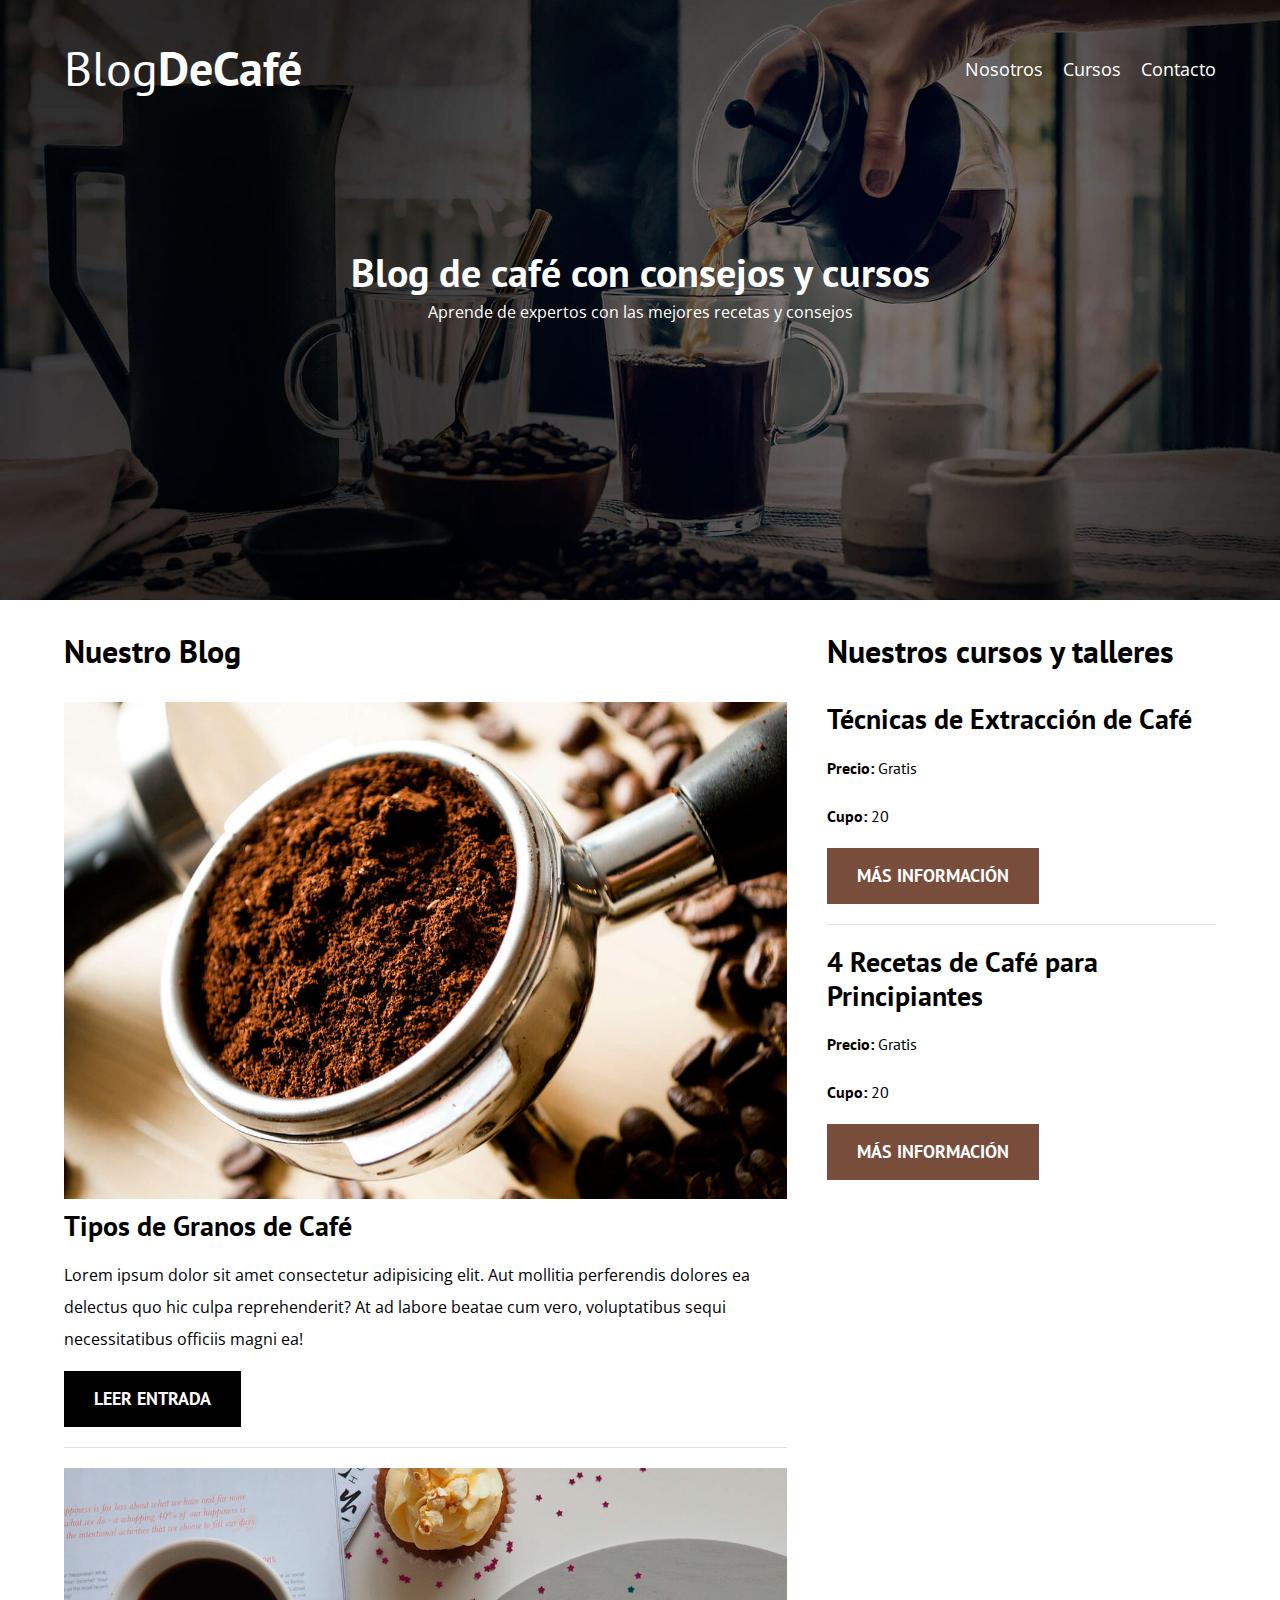
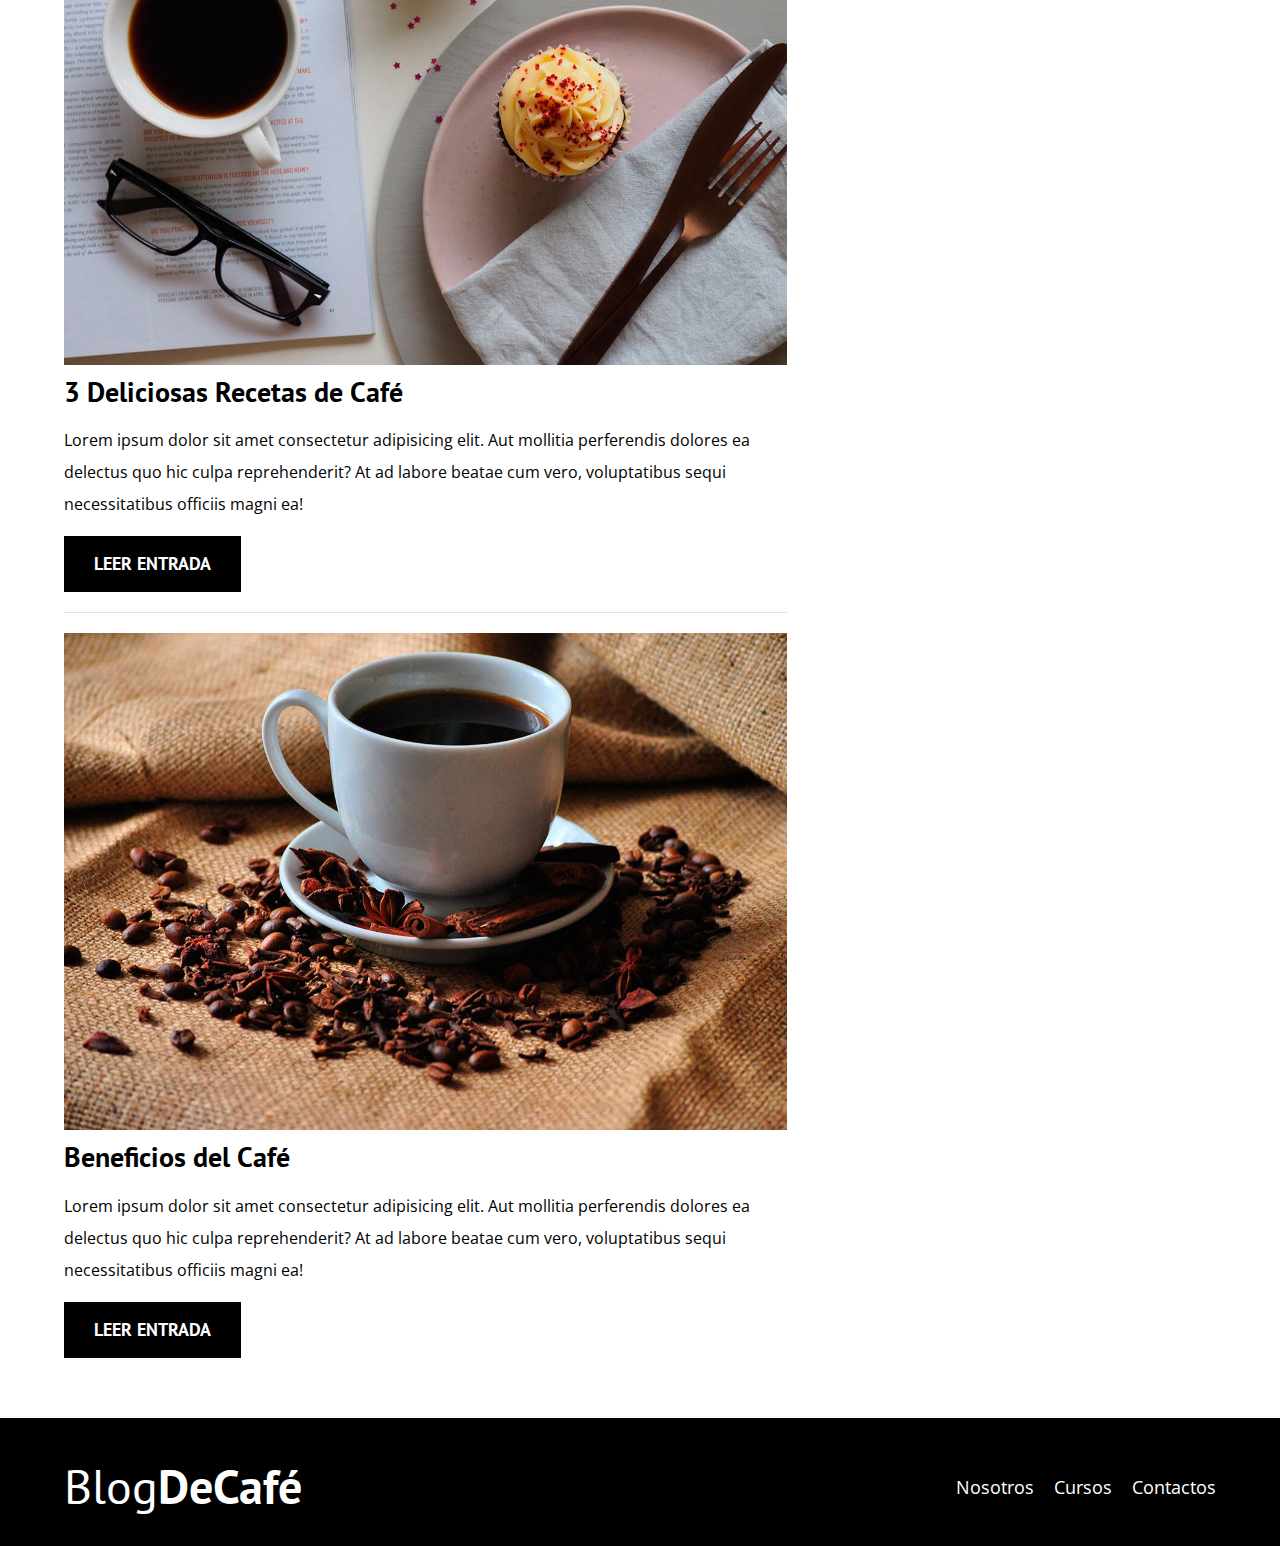
<file: index.html>
<!DOCTYPE html>
<html lang="en">

<head>
    <meta charset="UTF-8">
    <meta http-equiv="X-UA-Compatible" content="IE=edge">
    <meta name="viewport" content="width=device-width, initial-scale=1.0">
    <title>Blog de café</title>
    <link rel="stylesheet" href="css/normalize.css">
    <link rel="preconnect" href="https://fonts.gstatic.com">
    <link href="https://fonts.googleapis.com/css2?family=Open+Sans&family=PT+Sans:wght@400;700&display=swap"
        rel="stylesheet">
    <link rel="stylesheet" href="css/estilo.css">
</head>
<header class="header">
    <div class="contenedor">
        <div class="barra">
            <a href="index.html" class="logo">
                <h1 class="logo__nombre no-margin centrar-texto">Blog<span class="logo__bold">DeCafé</span></h1>
            </a>

            <nav class="navegacion">
                <a href="nosotros.html" class="navegacion__enlace">Nosotros</a>
                <a href="cursos.html" class="navegacion__enlace">Cursos</a>
                <a href="contacto.html" class="navegacion__enlace">Contacto</a>
            </nav>
        </div>

    </div>
    <div class="header__texto">
        <h2 class="no-margin">Blog de café con consejos y cursos</h2>
        <p class="no-margin">Aprende de expertos con las mejores recetas y consejos</p>
    </div>
</header>

<div class="contenedor contenido-principal">
    <main class="blog">
        <h3>Nuestro Blog</h3>

        <article class="entrada">
            <div class="entrada__imagen">
                <img src="img/blog1.jpg" alt="imagen blog">
            </div>
            <div class="entrada__contenido">
                <h4 class="no-margin">Tipos de Granos de Café</h4>
                <p>Lorem ipsum dolor sit amet consectetur adipisicing elit. Aut mollitia perferendis dolores ea delectus
                    quo hic culpa reprehenderit? At ad labore beatae cum vero, voluptatibus sequi necessitatibus
                    officiis magni ea!</p>
                <a href="entrada.html" class="boton boton--primario">Leer Entrada</a>
            </div>
        </article>

        <article class="entrada">
            <div class="entrada__imagen">
                <img src="img/blog2.jpg" alt="imagen blog">
            </div>
            <div class="entrada__contenido">
                <h4 class="no-margin">3 Deliciosas Recetas de Café</h4>
                <p>Lorem ipsum dolor sit amet consectetur adipisicing elit. Aut mollitia perferendis dolores ea delectus
                    quo hic culpa reprehenderit? At ad labore beatae cum vero, voluptatibus sequi necessitatibus
                    officiis magni ea!</p>
                <a href="entrada.html" class="boton boton--primario">Leer Entrada</a>
            </div>
        </article>

        <article class="entrada">
            <div class="entrada__imagen">
                <img src="img/blog3.jpg" alt="imagen blog">
            </div>
            <div class="entrada__contenido">
                <h4 class="no-margin">Beneficios del Café</h4>
                <p>Lorem ipsum dolor sit amet consectetur adipisicing elit. Aut mollitia perferendis dolores ea delectus
                    quo hic culpa reprehenderit? At ad labore beatae cum vero, voluptatibus sequi necessitatibus
                    officiis magni ea!</p>
                <a href="entrada.html" class="boton boton--primario">Leer Entrada</a>
            </div>
        </article>
    </main>
    <aside class="sidebar">
        <h3>Nuestros cursos y talleres</h3>

        <ul class="cursos no-padding">
            <li class="widget-curso">
                <h4 class="no-margin">Técnicas de Extracción de Café</h4>
                <p class="widget-curso__label"> Precio:
                    <span class="widget-curso__info">Gratis</span>
                </p>
                <p class="widget-curso__label"> Cupo:
                    <span class="widget-curso__info">20</span>
                </p>
                <a href="cursos.html" class="boton boton--secundario">Más información</a>
            </li>

            <li class="widget-curso">
                <h4 class="no-margin">4 Recetas de Café para Principiantes</h4>
                <p class="widget-curso__label"> Precio:
                    <span class="widget-curso__info">Gratis</span>
                </p>
                <p class="widget-curso__label"> Cupo:
                    <span class="widget-curso__info">20</span>
                </p>
                <a href="cursos.html" class="boton boton--secundario">Más información</a>
            </li>
        </ul>
    </aside>
</div>

<footer class="footer">
    <div class="contenedor">
        <div class="barra">
            <a href="index.html" class="logo">
                <h1 class="logo__nombre no-margin centrar-texto">Blog<span class="logo__bold">DeCafé</span></h1>
            </a>

            <nav class="navegacion">
                <a href="nosotros.html" class="navegacion__enlace">Nosotros</a>
                <a href="cursos.html" class="navegacion__enlace">Cursos</a>
                <a href="contacto.html" class="navegacion__enlace">Contactos</a>
            </nav>
        </div>
    </div>
</footer>

<body>

</body>

</html>
</file>
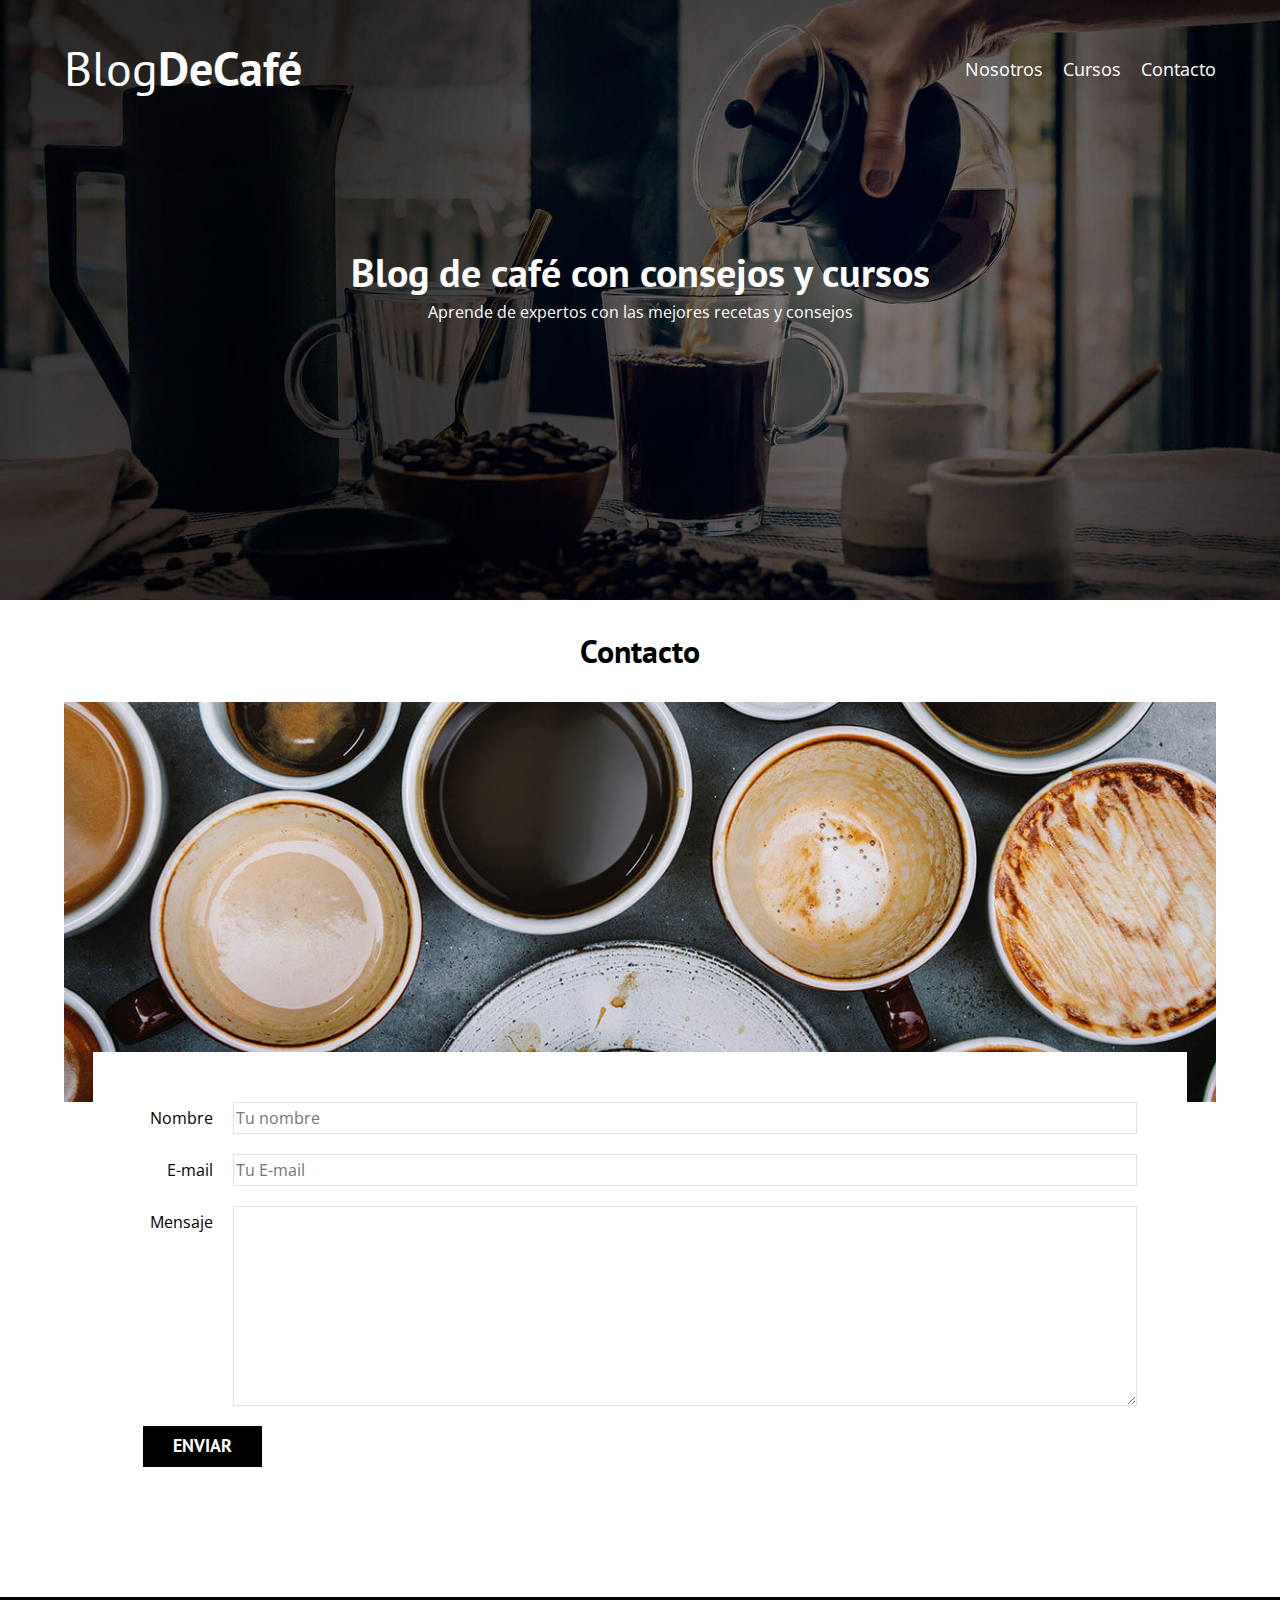
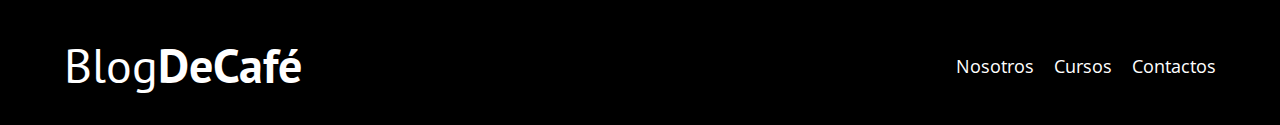
<file: contacto.html>
<!DOCTYPE html>
<html lang="en">

<head>
    <meta charset="UTF-8">
    <meta http-equiv="X-UA-Compatible" content="IE=edge">
    <meta name="viewport" content="width=device-width, initial-scale=1.0">
    <title>Blog de café</title>
    <link rel="stylesheet" href="css/normalize.css">
    <link rel="preconnect" href="https://fonts.gstatic.com">
    <link href="https://fonts.googleapis.com/css2?family=Open+Sans&family=PT+Sans:wght@400;700&display=swap"
        rel="stylesheet">
    <link rel="stylesheet" href="css/estilo.css">
</head>
<header class="header">
    <div class="contenedor">
        <div class="barra">
            <a href="index.html" class="logo">
                <h1 class="logo__nombre no-margin centrar-texto">Blog<span class="logo__bold">DeCafé</span></h1>
            </a>

            <nav class="navegacion">
                <a href="nosotros.html" class="navegacion__enlace">Nosotros</a>
                <a href="cursos.html" class="navegacion__enlace">Cursos</a>
                <a href="contacto.html" class="navegacion__enlace">Contacto</a>
            </nav>
        </div>

    </div>
    <div class="header__texto">
        <h2 class="no-margin">Blog de café con consejos y cursos</h2>
        <p class="no-margin">Aprende de expertos con las mejores recetas y consejos</p>
    </div>
</header>

<main class="contenedor">
    <h3 class="centrar-texto">Contacto</h3>
    <div class="contacto-bg"></div>
    <form class="formulario">
        <div class="campo">
            <label class="campo__label" for="nombre">Nombre</label>
            <input class="campo__field" type="text" id="nombre" placeholder="Tu nombre">
        </div>

        <div class="campo">
            <label class="campo__label" for="email">E-mail</label>
            <input class="campo__field" type="email" id="email" placeholder="Tu E-mail">
        </div>

        <div class="campo">
            <label class="campo__label" for="mensaje">Mensaje</label>
            <textarea class="campo__field campo__field--textarea" id="mensaje"></textarea>
        </div>

        <div class="campo">
            <input type="submit" value="Enviar" class="boton boton--primario">
        </div>
    </form>

</main>

<footer class="footer">
    <div class="contenedor">
        <div class="barra">
            <a href="index.html" class="logo">
                <h1 class="logo__nombre no-margin centrar-texto">Blog<span class="logo__bold">DeCafé</span></h1>
            </a>

            <nav class="navegacion">
                <a href="nosotros.html" class="navegacion__enlace">Nosotros</a>
                <a href="cursos.html" class="navegacion__enlace">Cursos</a>
                <a href="contacto.html" class="navegacion__enlace">Contactos</a>
            </nav>
        </div>
    </div>
</footer>

<body>

</body>

</html>
</file>
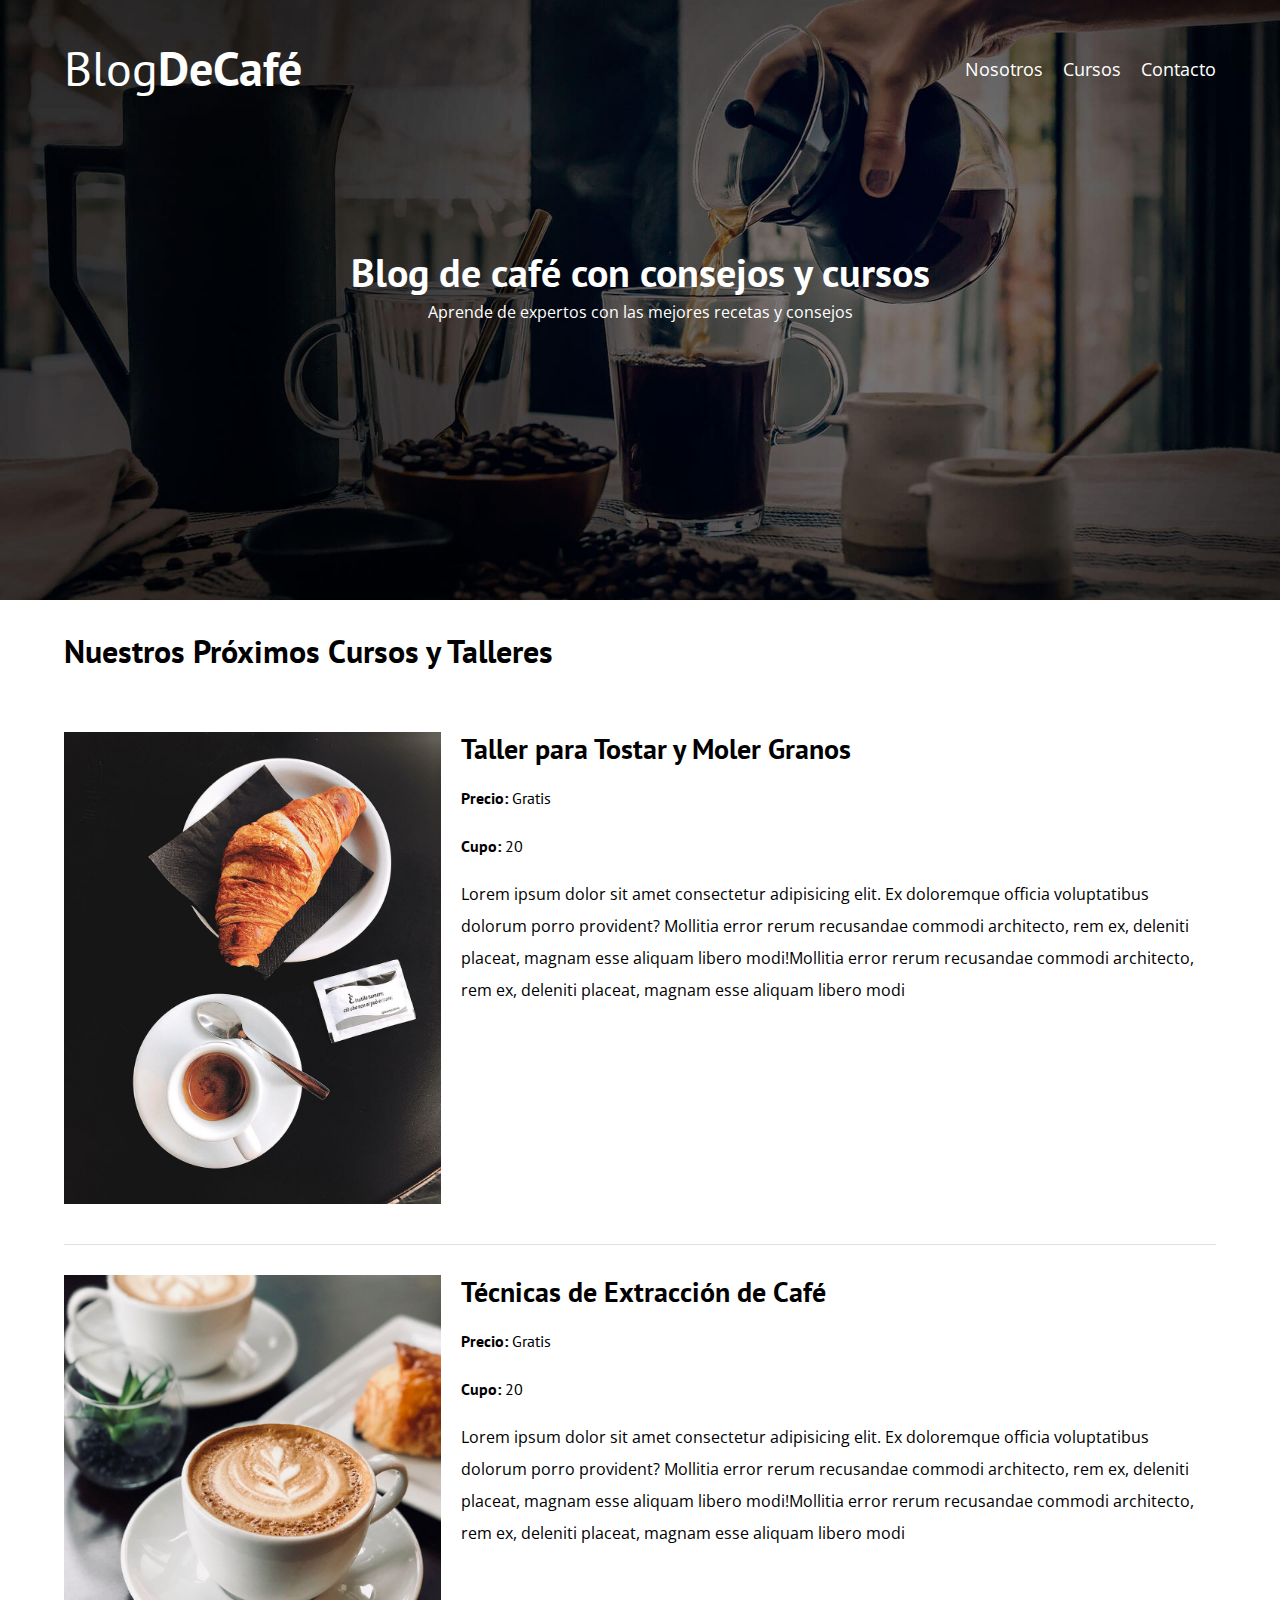
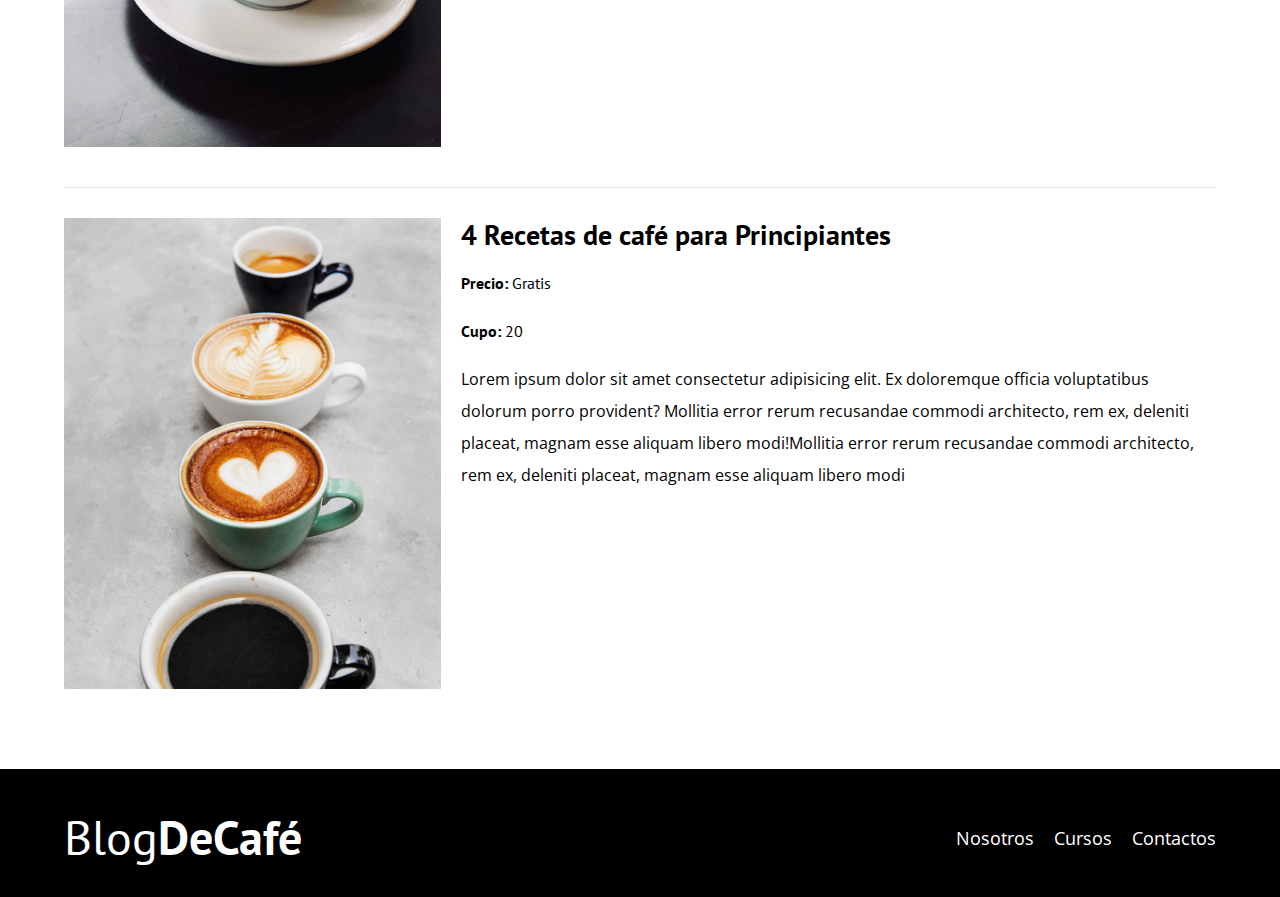
<file: cursos.html>
<!DOCTYPE html>
<html lang="en">

<head>
    <meta charset="UTF-8">
    <meta http-equiv="X-UA-Compatible" content="IE=edge">
    <meta name="viewport" content="width=device-width, initial-scale=1.0">
    <title>Blog de café</title>
    <link rel="stylesheet" href="css/normalize.css">
    <link rel="preconnect" href="https://fonts.gstatic.com">
    <link href="https://fonts.googleapis.com/css2?family=Open+Sans&family=PT+Sans:wght@400;700&display=swap"
        rel="stylesheet">
    <link rel="stylesheet" href="css/estilo.css">
</head>
<header class="header">
    <div class="contenedor">
        <div class="barra">
            <a href="index.html" class="logo">
                <h1 class="logo__nombre no-margin centrar-texto">Blog<span class="logo__bold">DeCafé</span></h1>
            </a>

            <nav class="navegacion">
                <a href="nosotros.html" class="navegacion__enlace">Nosotros</a>
                <a href="cursos.html" class="navegacion__enlace">Cursos</a>
                <a href="contacto.html" class="navegacion__enlace">Contacto</a>
            </nav>
        </div>

    </div>
    <div class="header__texto">
        <h2 class="no-margin">Blog de café con consejos y cursos</h2>
        <p class="no-margin">Aprende de expertos con las mejores recetas y consejos</p>
    </div>
</header>

<main class="contenedor">
    <h3>Nuestros Próximos Cursos y Talleres</h3>

    <div class="curso">
        <div class="curso__imagen">
            <img src="img/curso1.jpg" alt="Imagen del Curso">
        </div>

        <div class="curso__informacion">
            <h4 class="no-margin">Taller para Tostar y Moler Granos</h4>
            <p class="curso__label"> Precio:
                <span class="widget-curso__info">Gratis</span>
            </p>
            <p class="curso__label"> Cupo:
                <span class="widget-curso__info">20</span>
            </p>
            <p class="curso__descripcion">
                Lorem ipsum dolor sit amet consectetur adipisicing elit. Ex doloremque officia voluptatibus dolorum
                porro provident? Mollitia error rerum recusandae commodi architecto, rem ex, deleniti placeat, magnam
                esse aliquam libero modi!Mollitia error rerum recusandae commodi architecto, rem ex, deleniti placeat,
                magnam esse aliquam libero modi
            </p>
        </div>
    </div>

    <div class="curso">
        <div class="curso__imagen">
            <img src="img/curso2.jpg" alt="Imagen del Curso">
        </div>

        <div class="curso__informacion">
            <h4 class="no-margin">Técnicas de Extracción de Café</h4>
            <p class="curso__label"> Precio:
                <span class="widget-curso__info">Gratis</span>
            </p>
            <p class="curso__label"> Cupo:
                <span class="curso__info">20</span>
            </p>
            <p class="curso__descripcion">
                Lorem ipsum dolor sit amet consectetur adipisicing elit. Ex doloremque officia voluptatibus dolorum
                porro provident? Mollitia error rerum recusandae commodi architecto, rem ex, deleniti placeat, magnam
                esse aliquam libero modi!Mollitia error rerum recusandae commodi architecto, rem ex, deleniti placeat,
                magnam esse aliquam libero modi
            </p>
        </div>
    </div>

    <div class="curso">
        <div class="curso__imagen">
            <img src="img/curso3.jpg" alt="Imagen del Curso">
        </div>

        <div class="curso__informacion">
            <h4 class="no-margin">4 Recetas de café para Principiantes</h4>
            <p class="curso__label"> Precio:
                <span class="curso__info">Gratis</span>
            </p>
            <p class="curso__label"> Cupo:
                <span class="curso__info">20</span>
            </p>
            <p class="curso__descripcion">
                Lorem ipsum dolor sit amet consectetur adipisicing elit. Ex doloremque officia voluptatibus dolorum
                porro provident? Mollitia error rerum recusandae commodi architecto, rem ex, deleniti placeat, magnam
                esse aliquam libero modi!Mollitia error rerum recusandae commodi architecto, rem ex, deleniti placeat,
                magnam esse aliquam libero modi
            </p>
        </div>
    </div>



</main>

<footer class="footer">
    <div class="contenedor">
        <div class="barra">
            <a href="index.html" class="logo">
                <h1 class="logo__nombre no-margin centrar-texto">Blog<span class="logo__bold">DeCafé</span></h1>
            </a>

            <nav class="navegacion">
                <a href="nosotros.html" class="navegacion__enlace">Nosotros</a>
                <a href="cursos.html" class="navegacion__enlace">Cursos</a>
                <a href="contacto.html" class="navegacion__enlace">Contactos</a>
            </nav>
        </div>
    </div>
</footer>

<body>

</body>

</html>
</file>
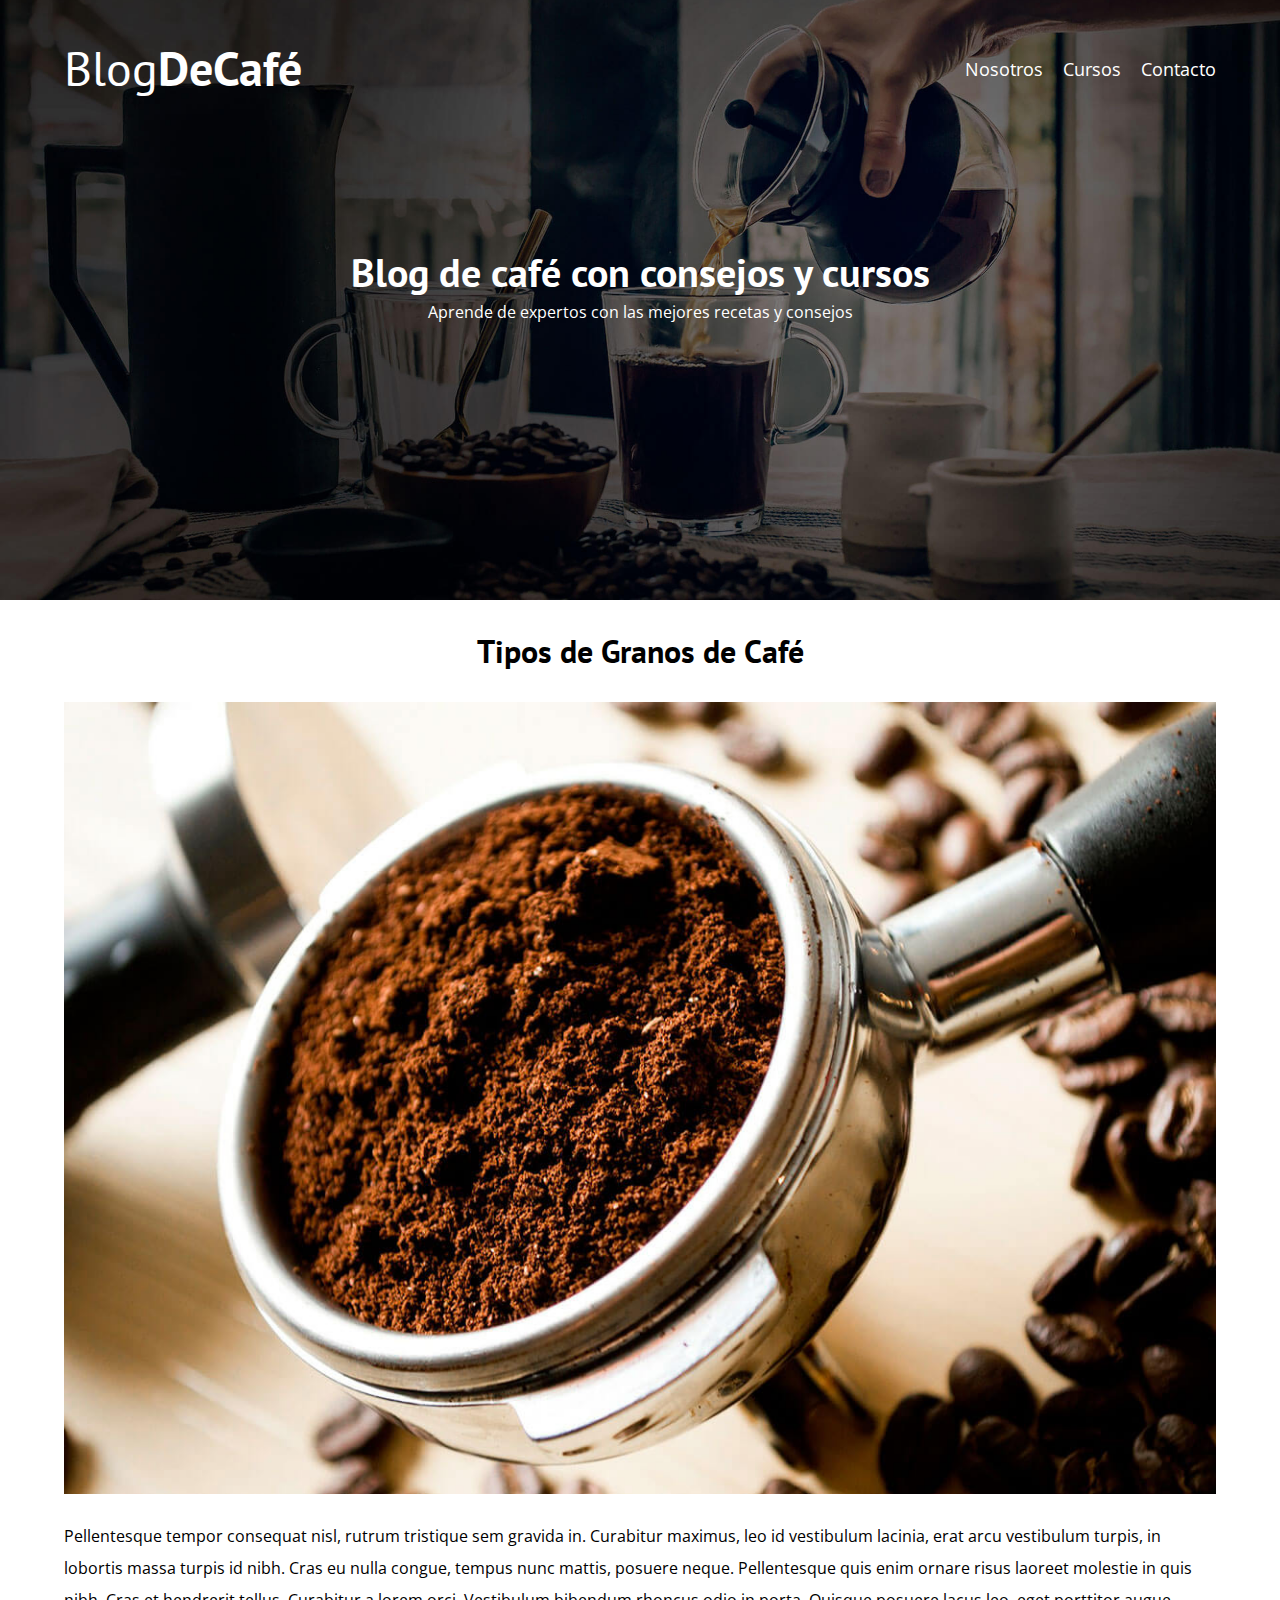
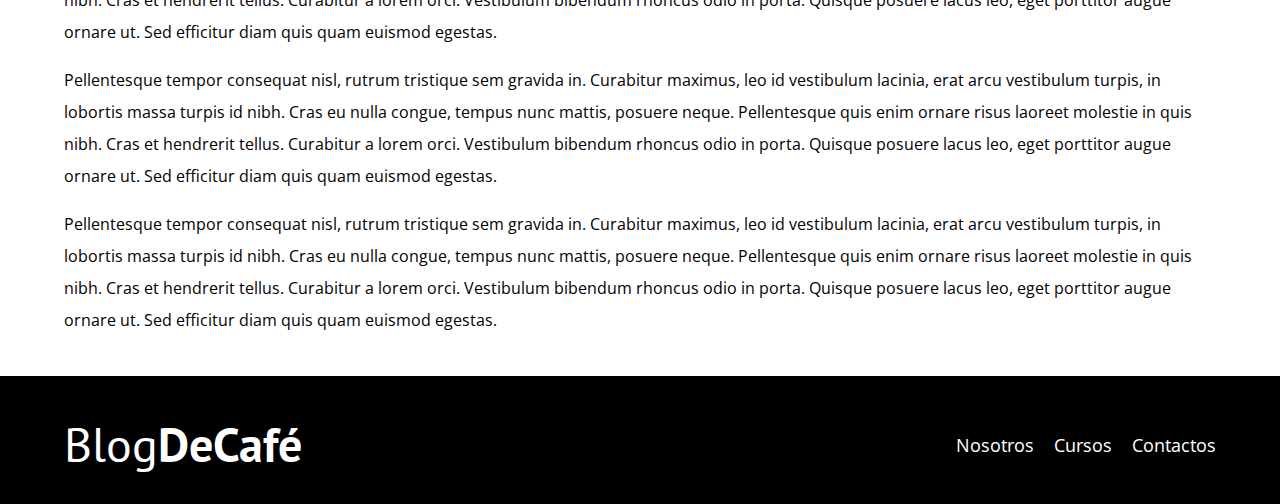
<file: entrada.html>
<!DOCTYPE html>
<html lang="en">

<head>
    <meta charset="UTF-8">
    <meta http-equiv="X-UA-Compatible" content="IE=edge">
    <meta name="viewport" content="width=device-width, initial-scale=1.0">
    <title>Blog de café</title>
    <link rel="stylesheet" href="css/normalize.css">
    <link rel="preconnect" href="https://fonts.gstatic.com">
    <link href="https://fonts.googleapis.com/css2?family=Open+Sans&family=PT+Sans:wght@400;700&display=swap"
        rel="stylesheet">
    <link rel="stylesheet" href="css/estilo.css">
</head>
<header class="header">
    <div class="contenedor">
        <div class="barra">
            <a href="index.html" class="logo">
                <h1 class="logo__nombre no-margin centrar-texto">Blog<span class="logo__bold">DeCafé</span></h1>
            </a>

            <nav class="navegacion">
                <a href="nosotros.html" class="navegacion__enlace">Nosotros</a>
                <a href="cursos.html" class="navegacion__enlace">Cursos</a>
                <a href="contacto.html" class="navegacion__enlace">Contacto</a>
            </nav>
        </div>

    </div>
    <div class="header__texto">
        <h2 class="no-margin">Blog de café con consejos y cursos</h2>
        <p class="no-margin">Aprende de expertos con las mejores recetas y consejos</p>
    </div>
</header>

<main class="contenedor">
    <h3 class="centrar-texto">Tipos de Granos de Café</h3>
    <img src="img/blog1.jpg" alt="Imagen del blog">

    <p>Pellentesque tempor consequat nisl, rutrum tristique sem gravida in. Curabitur maximus, leo id vestibulum lacinia,
    erat arcu vestibulum turpis, in lobortis massa turpis id nibh. Cras eu nulla congue, tempus nunc mattis, posuere
    neque. Pellentesque quis enim ornare risus laoreet molestie in quis nibh. Cras et hendrerit tellus. Curabitur a
    lorem orci. Vestibulum bibendum rhoncus odio in porta. Quisque posuere lacus leo, eget porttitor augue ornare ut.
    Sed efficitur diam quis quam euismod egestas.</p>

    <p>Pellentesque tempor consequat nisl, rutrum tristique sem gravida in. Curabitur maximus, leo id vestibulum lacinia,
    erat arcu vestibulum turpis, in lobortis massa turpis id nibh. Cras eu nulla congue, tempus nunc mattis, posuere
    neque. Pellentesque quis enim ornare risus laoreet molestie in quis nibh. Cras et hendrerit tellus. Curabitur a
    lorem orci. Vestibulum bibendum rhoncus odio in porta. Quisque posuere lacus leo, eget porttitor augue ornare ut.
    Sed efficitur diam quis quam euismod egestas.</p>

    <p>Pellentesque tempor consequat nisl, rutrum tristique sem gravida in. Curabitur maximus, leo id vestibulum lacinia,
    erat arcu vestibulum turpis, in lobortis massa turpis id nibh. Cras eu nulla congue, tempus nunc mattis, posuere
    neque. Pellentesque quis enim ornare risus laoreet molestie in quis nibh. Cras et hendrerit tellus. Curabitur a
    lorem orci. Vestibulum bibendum rhoncus odio in porta. Quisque posuere lacus leo, eget porttitor augue ornare ut.
    Sed efficitur diam quis quam euismod egestas.</p>
</main>

<footer class="footer">
    <div class="contenedor">
        <div class="barra">
            <a href="index.html" class="logo">
                <h1 class="logo__nombre no-margin centrar-texto">Blog<span class="logo__bold">DeCafé</span></h1>
            </a>

            <nav class="navegacion">
                <a href="nosotros.html" class="navegacion__enlace">Nosotros</a>
                <a href="cursos.html" class="navegacion__enlace">Cursos</a>
                <a href="contacto.html" class="navegacion__enlace">Contactos</a>
            </nav>
        </div>
    </div>
</footer>

<body>

</body>

</html>
</file>
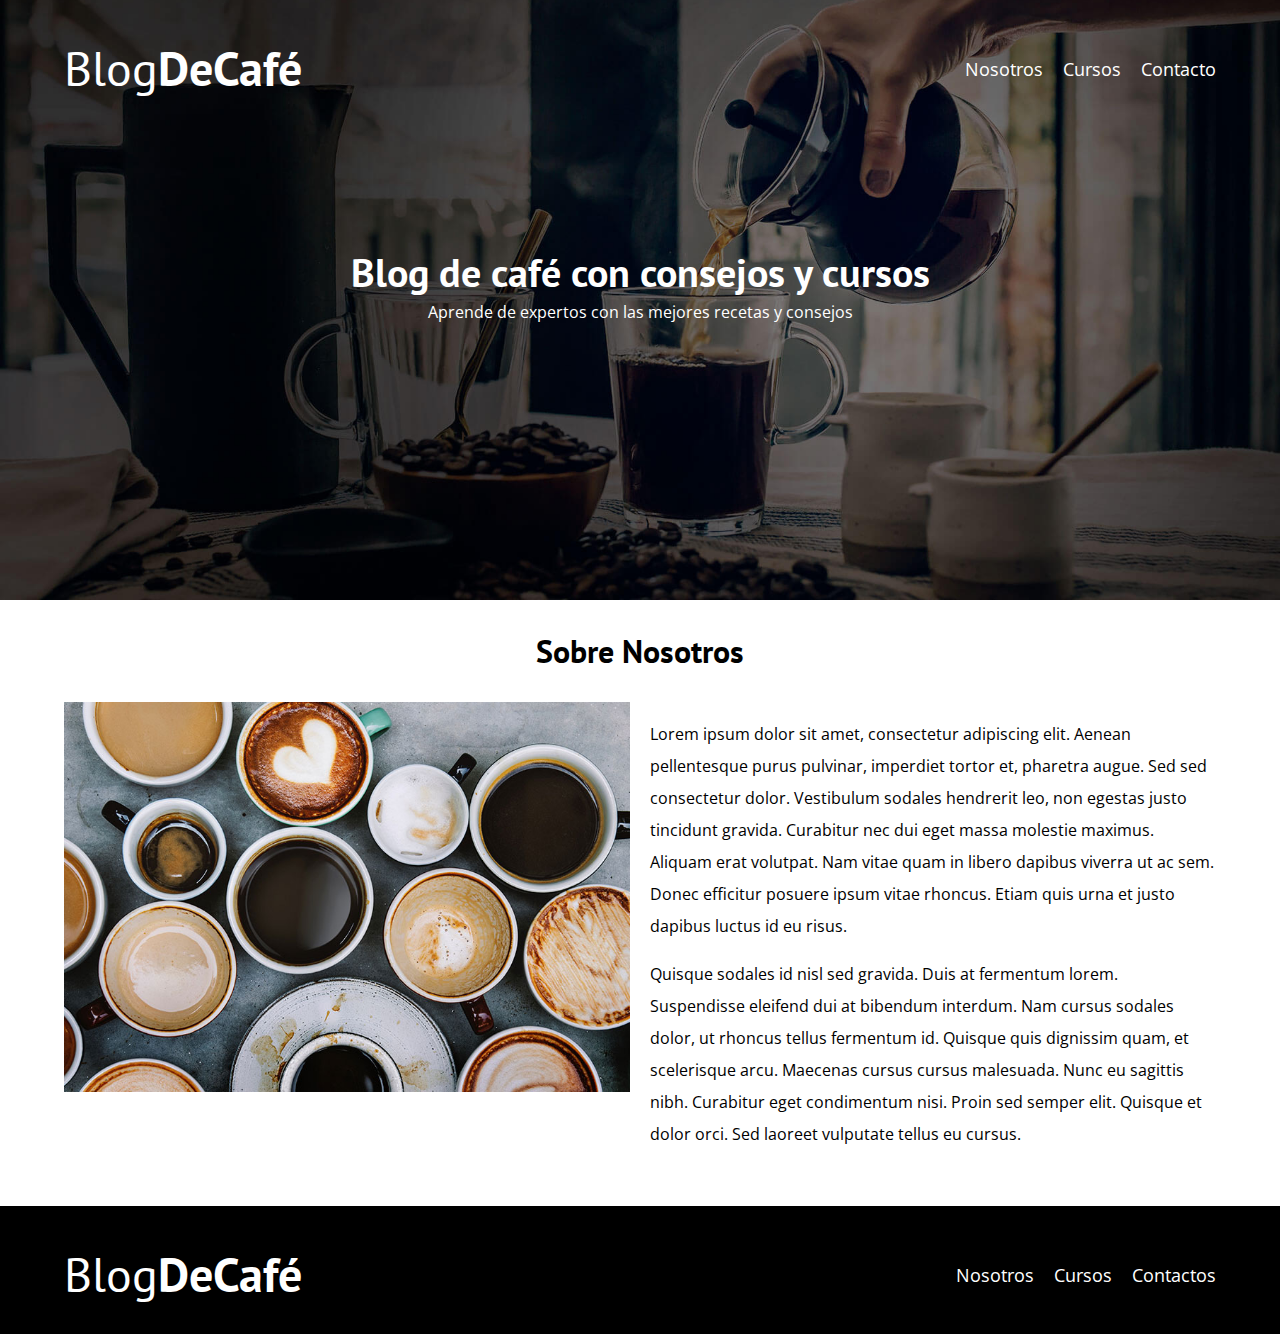
<file: nosotros.html>
<!DOCTYPE html>
<html lang="en">

<head>
    <meta charset="UTF-8">
    <meta http-equiv="X-UA-Compatible" content="IE=edge">
    <meta name="viewport" content="width=device-width, initial-scale=1.0">
    <title>Blog de café</title>
    <link rel="stylesheet" href="css/normalize.css">
    <link rel="preconnect" href="https://fonts.gstatic.com">
    <link href="https://fonts.googleapis.com/css2?family=Open+Sans&family=PT+Sans:wght@400;700&display=swap"
        rel="stylesheet">
    <link rel="stylesheet" href="css/estilo.css">
</head>
<header class="header">
    <div class="contenedor">
        <div class="barra">
            <a href="index.html" class="logo">
                <h1 class="logo__nombre no-margin centrar-texto">Blog<span class="logo__bold">DeCafé</span></h1>
            </a>

            <nav class="navegacion">
                <a href="nosotros.html" class="navegacion__enlace">Nosotros</a>
                <a href="cursos.html" class="navegacion__enlace">Cursos</a>
                <a href="contacto.html" class="navegacion__enlace">Contacto</a>
            </nav>
        </div>

    </div>
    <div class="header__texto">
        <h2 class="no-margin">Blog de café con consejos y cursos</h2>
        <p class="no-margin">Aprende de expertos con las mejores recetas y consejos</p>
    </div>
</header>

<main class="contenedor">
    <h3 class="centrar-texto">Sobre Nosotros</h3>

    <div class="sobre-nosotros">
        <div class="sobre-nosotros__imagen">
            <img src="img/nosotros.jpg" alt="Imagen Nosotros">
        </div>

        <div class="sobre-nosotros__texto">
            <p> Lorem ipsum dolor sit amet, consectetur adipiscing elit. Aenean pellentesque purus pulvinar, imperdiet
                tortor et, pharetra augue. Sed sed consectetur dolor. Vestibulum sodales hendrerit leo, non egestas
                justo tincidunt gravida. Curabitur nec dui eget massa molestie maximus. Aliquam erat volutpat. Nam vitae
                quam in libero dapibus viverra ut ac sem. Donec efficitur posuere ipsum vitae rhoncus. Etiam quis urna
                et justo dapibus luctus id eu risus.</p>

            <p> Quisque sodales id nisl sed gravida. Duis at fermentum lorem. Suspendisse eleifend dui at bibendum
                interdum. Nam cursus sodales dolor, ut rhoncus tellus fermentum id. Quisque quis dignissim quam, et
                scelerisque arcu. Maecenas cursus cursus malesuada. Nunc eu sagittis nibh. Curabitur eget condimentum
                nisi. Proin sed semper elit. Quisque et dolor orci. Sed laoreet vulputate tellus eu cursus.</p>
        </div>
    </div>
</main>

<footer class="footer">
    <div class="contenedor">
        <div class="barra">
            <a href="index.html" class="logo">
                <h1 class="logo__nombre no-margin centrar-texto">Blog<span class="logo__bold">DeCafé</span></h1>
            </a>

            <nav class="navegacion">
                <a href="nosotros.html" class="navegacion__enlace">Nosotros</a>
                <a href="cursos.html" class="navegacion__enlace">Cursos</a>
                <a href="contacto.html" class="navegacion__enlace">Contactos</a>
            </nav>
        </div>
    </div>
</footer>

<body>

</body>

</html>
</file>
<file: css/estilo.css>
:root {
    --fuenteHeading: 'PT Sans', sans-serif;
    --fuenteParrafos: 'Open Sans', sans-serif;

    --marron: #784D3C;
    --gris: #e1e1e1;
    --blanco: #ffffff;
    --negro: #000000;
}

html {
    box-sizing: border-box;
    font-size: 62.5%;
    /* 1 rem = 10px*/
}

*,
*:before,
*:after {
    box-sizing: inherit;
}

body {
    font-family: var(--fuenteParrafos);
    font-size: 1.6rem;
    line-height: 2;
}

/** ----------------------------------GLOBALES------------------------------ **/

.contenedor {
    max-width: 120rem;
    width: 90%;
    margin: 0 auto;
}

a {
    text-decoration: none;
}

h1,
h2,
h3,
h4 {
    font-family: var(--fuenteHeading);
    line-height: 1.2;
}

h1 {
    font-size: 4.8rem;
}

h2 {
    font-size: 4rem;
}

h3 {
    font-size: 3.2rem;
}

h4 {
    font-size: 2.8rem;
}

img {
    max-width: 100%;
}

/** ------------------------------------------UTILIDADES------------------------------- **/

.no-margin {
    margin: 0;
}

.no-padding {
    padding: 0;
}

.centrar-texto {
    text-align: center;
}

/**-------------------------------------- HEADER ---------------------------------------**/

.header {
    background-image: url(../img/banner.jpg);
    background-repeat: no-repeat;
    background-size: cover;
    background-position: center center;
    height: 60rem;
}

.header__texto {
    text-align: center;
    color: var(--blanco);
    margin-top: 5rem;
}

@media (min-width: 768px) {
    .header__texto {
        margin-top: 15rem;
    }
}

.barra {
    padding-top: 4rem;
}

@media (min-width: 768px) {
    .barra {
        display: flex;
        justify-content: space-between;
        align-items: center;
    }
}

.logo {
    color: var(--blanco);
}

.logo__nombre {
    font-weight: 400;
}

.logo__bold {
    font-weight: 700;
}

@media (min-width: 768px) {
    .navegacion {
        display: flex;
        gap: 2rem;
    }
}

.navegacion__enlace {
    display: block;
    text-align: center;
    color: var(--blanco);
    font-size: 1.8rem;
}


/**------------------------CONTENIDO PRINCIPAL-------------------------**/

@media (min-width: 768px) {
    .contenido-principal {
        display: flex;
        gap: 4rem;
    }

    .blog {
        flex-basis: 65%;
    }

    .sidebar {
        flex-basis: 35%;
    }
}

.entrada {
    border-bottom: 1px solid var(--gris);
    margin-bottom: 2rem;
}

.entrada:last-of-type {
    border: none;
    margin-bottom: 0;
}

/**--------------------------BOTONES------------------------**/

.boton {
    display: block;
    font-family: var(--fuenteHeading);
    color: var(--blanco);
    text-align: center;
    padding: 1rem 3rem;
    font-size: 1.8rem;
    text-transform: uppercase;
    font-weight: 700;
    margin-bottom: 2rem;
    border: none;
}

.boton:hover {
    cursor: pointer;
}

.boton--primario {
    background-color: var(--negro);
}

.boton--secundario {
    background-color: var(--marron);
}

@media (min-width: 768px) {
    .boton {
        display: inline-block;
    }
}

/**--------------------------------ASIDE BAR-----------------------**/

.cursos {
    list-style: none;
}

.widget-curso {
    border-bottom: 1px solid var(--gris);
    margin-bottom: 2rem;
}

.widget-curso:last-of-type {
    border-bottom: none;
    margin-bottom: 0;
}

.widget-curso__label {
    font-family: var(--fuenteHeading);
    font-weight: 700;
}

.widget-curso__info {
    font-weight: 400;
}

/**-------------------------FOOTER------------------------**/

.footer {
    background-color: var(--negro);
    padding-bottom: 3rem;
    margin-top: 4rem;
}

/**--------------------------SOBRE NOSOTROS----------------------**/

@media (min-width: 768px) {
    .sobre-nosotros {
        display: flex;
        justify-content: space-between;
    }

    .sobre-nosotros__imagen,
    .sobre-nosotros__texto {
        flex-basis: calc(50% - 1rem);
    }
}

/**---------------------CURSOS--------------------------**/

.curso {
    padding: 3rem 0;
    border-bottom: 1px solid var(--gris);
}

@media (min-width: 768px) {
    .curso {
        display: grid;
        grid-template-columns: 1fr 2fr;
        column-gap: 2rem;
    }
}

.curso:last-of-type {
    border: none;
}

.curso__label {
    font-family: var(--fuenteHeading);
    font-weight: 700;
}

.curso__info {
    font-weight: 400;
}

.curso_label,
.curso_info {
    font-size: 2rem;
}


/**-------------------------CONTACTO--------------------------**/

.contacto-bg {
    background-image: url(../img/contacto.jpg);
    background-repeat: no-repeat;
    background-size: cover;
    height: 40rem;
}

.formulario {
    background-color: var(--blanco);
    margin: -5rem auto 0 auto;
    width: 95%;
    padding: 5rem;
}

.campo {
    display: flex;
    margin-bottom: 2rem;
}

.campo__label {
    flex: 0 0 9rem;
    text-align: right;
    padding-right: 2rem;
}

.campo__field {
    flex: 1;
    border: 1px solid var(--gris);
}

.campo__field--textarea {
    height: 20rem;
}
</file>
